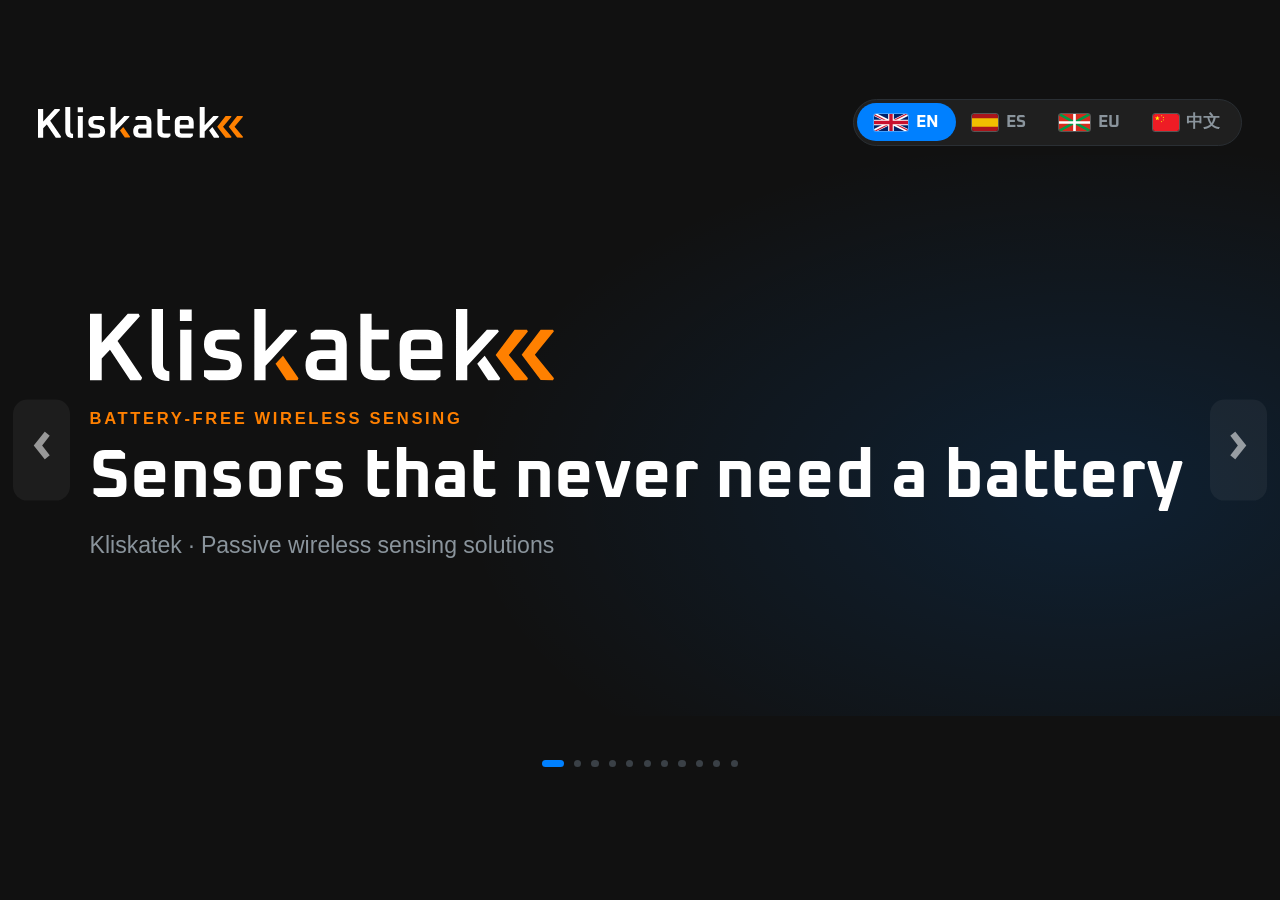
<file: index.html>
<!doctype html>
<html lang="en">
<head>
<meta charset="utf-8">
<meta name="viewport" content="width=device-width, initial-scale=1">
<title>Kliskatek · Battery-free wireless sensors</title>
<meta name="description" content="Low-power electronics for wireless sensing: battery-free sensors with RAIN RFID, Bluetooth LE and NFC, from the chip to the system.">
<meta property="og:type" content="website">
<meta property="og:site_name" content="Kliskatek">
<meta property="og:title" content="Kliskatek · Battery-free wireless sensors">
<meta property="og:description" content="Low-power electronics for wireless sensing: battery-free sensors with RAIN RFID, Bluetooth LE and NFC, from the chip to the system.">
<meta property="og:url" content="https://kliskatek.github.io/presentation/">
<meta property="og:image" content="https://kliskatek.github.io/presentation/portada.jpg">
<meta property="og:image:width" content="1200">
<meta property="og:image:height" content="630">
<meta name="twitter:card" content="summary_large_image">
<link rel="icon" href="img/logo/kliskatek-mini.png">
<style>
  html, body { margin: 0; height: 100%; overflow: hidden; background: #111111; }
  body { display: flex; flex-direction: column; align-items: center; justify-content: center; gap: 24px;
         font: 600 15px "Segoe UI", "Helvetica Neue", Arial, sans-serif; color: #8A949C; }
  iframe { display: block; border: 0; width: min(100vw, 100vh * 16 / 9); height: min(100vh, 100vw * 9 / 16); }
  @supports (height: 100dvh) {
    iframe { width: min(100vw, 100dvh * 16 / 9); height: min(100dvh, 100vw * 9 / 16); }
  }
  .girar { display: none; align-items: center; gap: 10px; }
  .girar svg { width: 28px; height: 28px; animation: girar 2.4s ease-in-out infinite; }
  @keyframes girar { 0%, 30% { transform: none; } 60%, 100% { transform: rotate(-90deg); } }
  @media (orientation: portrait) { .girar { display: flex; } }
</style>
</head>
<body>
<iframe id="diapos" src="diapositivas.html" title="Kliskatek" allow="fullscreen"></iframe>
<div class="girar"><svg viewBox="0 0 24 24" fill="none" stroke="currentColor" stroke-width="1.8">
  <rect x="7" y="2.5" width="10" height="19" rx="2"/><path d="M11 18.5h2"/></svg>Turn your phone for full screen</div>
<script>
  // las flechas del teclado van a la presentación sin tener que pinchar antes en ella
  const f = document.getElementById('diapos');
  f.addEventListener('load', () => f.contentWindow.focus());
</script>
</body>
</html>
</file>
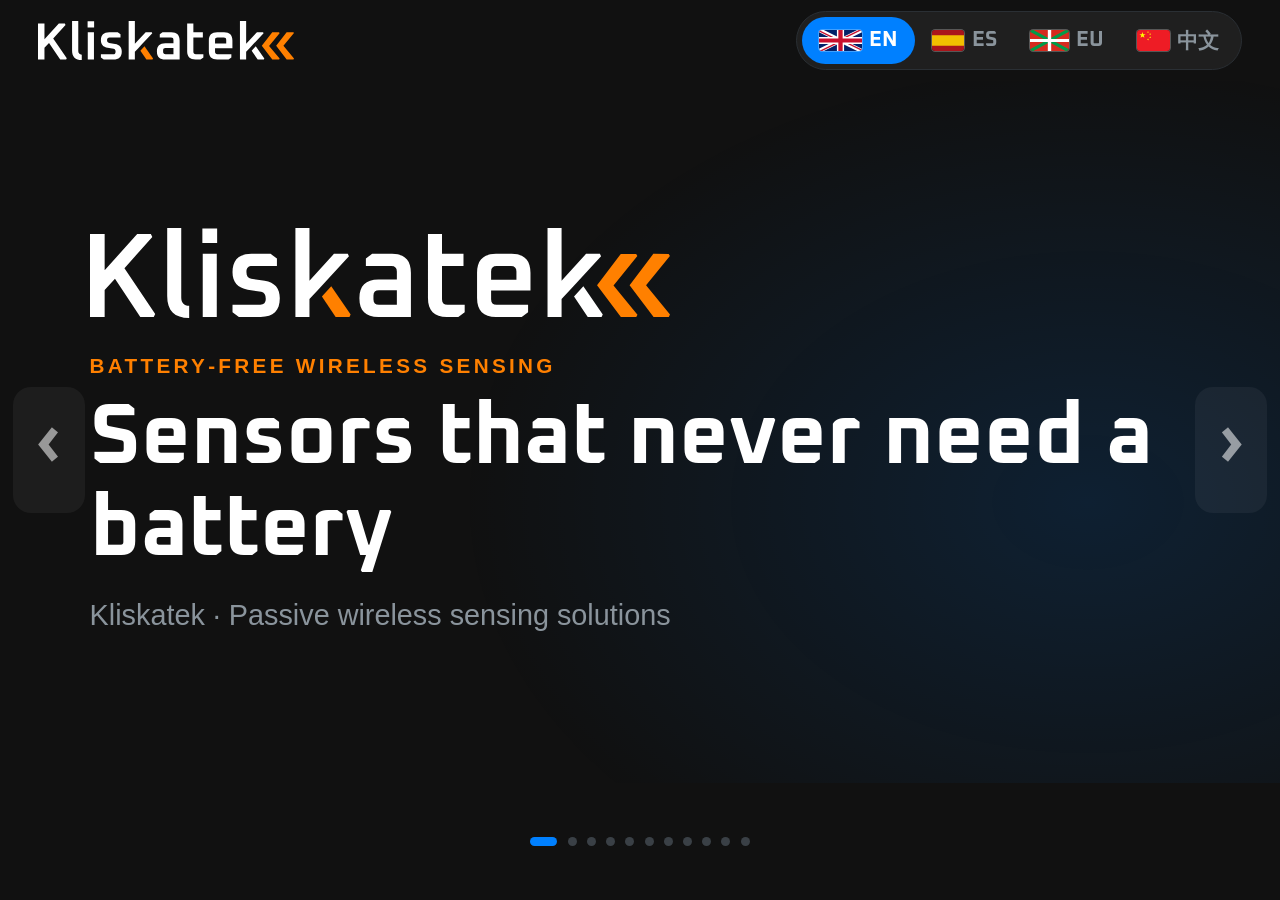
<file: diapositivas.html>
<!doctype html>
<html lang="en" data-solo="presentacion">
<head>
<meta charset="utf-8">
<meta name="viewport" content="width=device-width, initial-scale=1, maximum-scale=1, user-scalable=no">
<title>Kliskatek</title>
<link rel="stylesheet" href="kiosko.css">
<link rel="icon" href="img/logo/kliskatek-mini.png">
<style>:root { color-scheme: dark; }</style>
</head>
<body data-modo="espera">

<header class="barra">
  <img id="logo" class="logo" src="img/logo/kliskatek-white.svg" alt="Kliskatek" draggable="false">
  <div class="barra-der">
    <button id="volver" class="boton volver" data-t="volver">Back to presentation</button>
    <div class="idiomas" role="group" aria-label="Language">
      <button data-idioma="en"><img src="img/banderas/gb.svg" alt=""><span>EN</span></button>
      <button data-idioma="es"><img src="img/banderas/es.svg" alt=""><span>ES</span></button>
      <button data-idioma="eu"><img src="img/banderas/eu.svg" alt=""><span>EU</span></button>
      <button data-idioma="zh"><img src="img/banderas/cn.svg" alt=""><span>中文</span></button>
    </div>
  </div>
</header>

<!-- Modo espera: la presentación -->
<section id="espera" class="modo">
  <div id="diapos" class="diapos"></div>
  <button id="anterior" class="flecha-nav izq" aria-label="Previous">‹</button>
  <button id="siguiente" class="flecha-nav der" aria-label="Next">›</button>
  <div class="pie-espera">
    <div class="tocar"><span class="dedo"></span><span data-t="tocar">Touch the screen to try the live demos</span></div>
    <div id="puntos" class="puntos"></div>
  </div>
</section>

<!-- Modo demos: disco y torre, cada uno en su mitad -->
<section id="demos" class="modo">
  <div class="panel" id="panel-disco">
    <div class="panel-cab">
      <img class="panel-icono" src="img/iconos/rotor.svg" alt="">
      <div><h2 data-t="disco.titulo"></h2><p data-t="disco.sub"></p></div>
      <button class="interruptor" data-demo="rotor" aria-pressed="true"><i></i><span>ON</span></button>
    </div>
    <div class="rotor">
      <div id="hueco-disco" class="hueco-disco"></div>
      <div class="rpm"><span id="rpm">0</span><small data-t="disco.rpm">rpm</small></div>
      <div class="objetivo"><span data-t="disco.objetivo">target</span> <span id="rpm-objetivo">0</span></div>
      <div id="modos" class="modos" role="group">
        <button data-modo="parado" data-t="disco.modos.parado">Stop</button>
        <button data-modo="auto" data-t="disco.modos.auto">Auto</button>
        <button data-modo="manual" data-t="disco.modos.manual">Manual</button>
      </div>
      <div class="deslizador">
        <input id="velocidad" type="range" min="0" max="100" step="1" value="30" disabled>
        <div class="escala"><span>0</span><span id="max-rpm">100</span></div>
      </div>
      <div id="rotor-aviso" class="aviso"></div>
    </div>
    <div id="contadores" class="contadores">
      <div class="contador sble"><i class="led"></i>
        <div class="nombre"><b>SenseBLE</b><small data-t="disco.sble">over Bluetooth LE</small></div>
        <div class="medida"><span class="valores"></span><span class="tasa"></span></div>
        <div class="lect"><b>0</b><small data-t="disco.lecturas">reads</small></div></div>
      <div class="contador sread"><i class="led"></i>
        <div class="nombre"><b>SenseRead</b><small data-t="disco.sread">in USER memory</small></div>
        <div class="medida"><span class="valores"></span><span class="tasa"></span></div>
        <div class="lect"><b>0</b><small data-t="disco.lecturas">reads</small></div></div>
      <div id="rotor-lecturas-aviso" class="aviso"></div>
    </div>
  </div>
  <div class="panel" id="panel-torre">
    <div class="panel-cab">
      <img class="panel-icono" src="img/iconos/strain.svg" alt="">
      <div><h2 data-t="torre.titulo"></h2><p data-t="torre.sub"></p></div>
      <button class="interruptor" data-demo="torre" aria-pressed="true"><i></i><span>ON</span></button>
    </div>
    <div id="hueco-torre" class="hueco-torre"></div>
    <div class="torre-estado"><span id="torre-fase" class="fase"></span><span id="torre-tasa"></span></div>
  </div>
</section>

<!-- ¿Activar las demos? -->
<div id="confirmar" class="capa oculto">
  <div class="dialogo">
    <h2 data-t="pregunta">Start the live demos?</h2>
    <p data-t="detalle"></p>
    <div class="botones">
      <button id="confirmar-no" class="boton" data-t="no">Keep watching</button>
      <button id="confirmar-si" class="boton principal" data-t="si">Start demos</button>
    </div>
  </div>
</div>

<!-- Menú del equipo (logo pulsado 3 s) -->
<div id="personal" class="capa oculto">
  <div class="dialogo">
    <h2 data-t="personal.titulo">Staff</h2>
    <p id="personal-estado" class="diag"></p>
    <div class="botones">
      <button id="personal-cerrar" class="boton" data-t="personal.cerrar">Close</button>
      <button id="personal-cero" class="boton" data-t="personal.cero">Tower to zero</button>
      <button id="personal-recargar" class="boton" data-t="personal.recargar">Reload</button>
      <button id="personal-salir" class="boton peligro" data-t="personal.salir">Exit kiosk</button>
    </div>
  </div>
</div>

<script type="module" src="kiosko.js"></script>
</body>
</html>
</file>
<file: kiosko.css>
/* Quiosco del stand IWSA 2026: pantalla táctil de 20" (1920×1080), colores de la marca Kliskatek. */
@font-face { font-family: "Oxanium"; src: url("./torre/fonts/Oxanium-VariableFont_wght.ttf") format("truetype"); font-weight: 200 800; }
:root {
  --azul: #0080FF;
  --naranja: #FF8000;
  --fondo: #111111;
  --panel: #191C1F;
  --linea: #2A2F34;
  --tinta: #F2F4F6;
  --gris: #8A949C;
  --ok: #2EBD6B;
  --vigilar: #F2B01E;
  --alarma: #E5484D;
  --titulos: "Oxanium", "Segoe UI", Arial, "Microsoft JhengHei", sans-serif;
  --texto: "Segoe UI", "Helvetica Neue", Arial, "Microsoft JhengHei", sans-serif;
  --barra: 9vh;
}
html:lang(zh) { --titulos: "Microsoft JhengHei", "Oxanium", sans-serif; --texto: "Microsoft JhengHei", "Segoe UI", sans-serif; }
* { box-sizing: border-box; }
html, body { margin: 0; height: 100%; overflow: hidden; background: var(--fondo); color: var(--tinta); font-family: var(--texto);
  user-select: none; -webkit-user-select: none; touch-action: manipulation; cursor: default; }
img { -webkit-user-drag: none; }
button { font: inherit; color: inherit; cursor: pointer; touch-action: manipulation; }

/* ------------------------------------------------------------------------------- barra superior */
.barra { position: fixed; top: 0; left: 0; right: 0; height: var(--barra); z-index: 20; display: flex; align-items: center;
  justify-content: space-between; padding: 0 3vw; pointer-events: none; }
.barra > * { pointer-events: auto; }
.logo { height: 4.4vh; }
.barra-der { display: flex; align-items: center; gap: 1.6vw; }
.idiomas { display: flex; background: rgba(255, 255, 255, .06); border: 1px solid var(--linea); border-radius: 999px; padding: .5vh; }
.idiomas button { display: flex; align-items: center; justify-content: center; gap: .6vw; border: 0; background: none;
  padding: 1.1vh 1.3vw; border-radius: 999px; font-family: var(--titulos); font-size: 2.3vh; font-weight: 700; color: var(--gris); }
.idiomas button img { height: 2.4vh; width: auto; border-radius: .35vh; box-shadow: 0 0 0 1px rgba(255, 255, 255, .25); }   /* la bandera */
.idiomas button[data-idioma="zh"] { font-family: "Microsoft JhengHei", sans-serif; }
.idiomas button.activo { background: var(--azul); color: #fff; }
.boton { border: 1px solid var(--linea); background: #22272C; border-radius: 1.4vh; padding: 1.6vh 2.4vw; font-size: 2.3vh; font-weight: 600; }
.boton.principal { background: var(--azul); border-color: var(--azul); color: #fff; }
.boton.peligro { background: #3A1E20; border-color: var(--alarma); color: #FFB4B6; }
.boton:active, .idiomas button:active, .modos button:active { transform: scale(.97); }
.volver { display: none; }
body[data-modo="demos"] .volver { display: inline-block; }
/* solo la presentación (kiosko.js, SOLO): sin el aviso de tocar ni las demos */
.solo-presentacion .tocar, .solo-presentacion #demos, .solo-presentacion .capa { display: none; }

/* ------------------------------------------------------------------------------- modos */
.modo { position: fixed; inset: 0; transition: opacity .6s; }
#espera { touch-action: none; }            /* deslizar = cambiar de diapositiva, no gestos del navegador */
html, body { overscroll-behavior: none; }
body[data-modo="espera"] #demos, body[data-modo="demos"] #espera { opacity: 0; pointer-events: none; }

/* ------------------------------------------------------------------------------- presentación */
.diapos { position: absolute; inset: var(--barra) 0 13vh 0; }
.diapo { position: absolute; inset: 0; display: flex; flex-direction: column; justify-content: center; padding: 0 7vw;
  opacity: 0; transition: opacity .9s ease; }
.diapo.visible { opacity: 1; }
.kicker { color: var(--naranja); font-weight: 700; letter-spacing: .16em; text-transform: uppercase; font-size: 2.3vh; }
html:lang(zh) .kicker { letter-spacing: .3em; }
.diapo h1 { font-family: var(--titulos); color: var(--azul); font-size: 7vh; line-height: 1.08; margin: 1.6vh 0 2vh; font-weight: 700; }
.diapo h1.grande { font-size: 9.5vh; color: #fff; }
.diapo .sub, .diapo .texto { color: #C9D2DA; font-size: 3.2vh; line-height: 1.45; max-width: 60vw; }
.diapo .sub { color: var(--gris); }
.diapo .entra { animation: entra .9s ease both; }
.diapo .entra.d2 { animation-delay: .25s; } .diapo .entra.d3 { animation-delay: .5s; } .diapo .entra.d4 { animation-delay: .75s; }
@keyframes entra { from { opacity: 0; transform: translateY(2.5vh); } to { opacity: 1; transform: none; } }

/* portada */
.portada { align-items: flex-start; background: radial-gradient(70vw 70vh at 85% 60%, rgba(0, 128, 255, .14), transparent 70%); }
.portada .logo-grande { height: 10vh; margin-bottom: 4vh; }

/* equipo */
.personas { display: flex; gap: 2.4vw; margin-top: 5vh; }
.persona { text-align: center; width: 11.5vw; }
.persona img { width: 11.5vw; height: 11.5vw; max-width: 22vh; max-height: 22vh; border-radius: 50%; object-fit: cover;
  border: .5vh solid rgba(0, 128, 255, .55); box-shadow: 0 1.5vh 4vh rgba(0, 0, 0, .5); }
.persona span { display: block; margin: 1.6vh -1vw 0; font-family: "Oxanium", var(--texto); font-weight: 600; font-size: 2.3vh;
  white-space: nowrap; }

/* imagen grande + texto (Rocky100) y casos de uso */
.dos { flex-direction: row; align-items: center; gap: 5vw; }
.dos .lado-img { flex: 0 0 44vw; height: 70vh; display: flex; align-items: center; justify-content: center;
  background: radial-gradient(closest-side, rgba(0, 128, 255, .16), transparent); border-radius: 3vh; }
.dos .lado-img img { max-width: 100%; max-height: 100%; object-fit: contain; filter: drop-shadow(0 2vh 4vh rgba(0, 0, 0, .55)); }
.dos .lado-txt { flex: 1; }
.dos h1, .dos .texto { text-wrap: balance; }                  /* "No wires. / No batteries.", sin una palabra suelta */
.dos .torre3d { width: 100%; height: 100%; border: 0; border-radius: 3vh; pointer-events: none; }
/* caso de la torre: cerca, la antena y el lector RAIN (energía); lejos, el móvil con la app BLE (datos) */
.dos .lado-img.escena-torre { position: relative; display: block; }
.escena-torre .torre3d { position: absolute; left: 12%; top: 0; width: 44%; height: 100%; border-radius: 0; }
.escena-torre .pieza { position: absolute; display: flex; flex-direction: column; align-items: center; text-align: center; }
.escena-torre .lector { left: 0; bottom: 14%; width: 17%; }
.lector-svg { width: 100%; filter: drop-shadow(0 1.5vh 2vh rgba(0, 0, 0, .5)); }
.lector-svg .panel { fill: #D9DEE3; } .lector-svg .panel-in { fill: #C3CAD1; } .lector-svg .poste { fill: #8A949C; }
.lector-svg .cable { fill: none; stroke: #5A646C; stroke-width: 3; }
.lector-svg .caja { fill: #2A2F34; stroke: #3A4046; stroke-width: 1.5; } .lector-svg .ranura { fill: #1C2024; }
.lector-svg .led.ok { fill: #2EBD6B; } .lector-svg .led.rf { fill: #2E9BFF; animation: parpadeo 1.2s steps(2) infinite; }
@keyframes parpadeo { 50% { fill: #12304d; } }
.escena-torre .rotulo { margin-top: 1.4vh; font-size: 1.8vh; line-height: 1.3; color: var(--gris); text-wrap: balance; }
.escena-torre .rotulo b { display: block; font-family: var(--titulos); font-size: 2.2vh; margin-bottom: .2vh; white-space: nowrap; }
.escena-torre .rotulo img { height: 3vh; display: block; margin: 0 auto .7vh; filter: none; }
.escena-torre .rotulo.rain b { color: var(--azul); } .escena-torre .rotulo.ble b { color: var(--naranja); }
/* ondas RAIN: de la antena hacia la cuna, donde va el tag */
.ondas-rain { position: absolute; left: 16%; top: 39%; width: 20%; height: 14%; pointer-events: none;
  transform: rotate(28deg); transform-origin: 0 50%; }   /* de la cara de la antena hacia la cuna, donde va el tag */
.ondas-rain i { position: absolute; left: 0; top: 0; width: 5vh; height: 100%; box-sizing: border-box; border-right: .55vh solid var(--azul);
  border-radius: 50%; opacity: 0; animation: ondaRain 1.8s ease-out infinite; }
.ondas-rain i:nth-child(2) { animation-delay: .6s; } .ondas-rain i:nth-child(3) { animation-delay: 1.2s; }
@keyframes ondaRain { 0% { transform: translateX(0) scale(.45); opacity: 0; } 15% { opacity: .95; } 100% { transform: translateX(15vh) scale(1.05); opacity: 0; } }
/* beacons BLE: de la base de la torre (donde va el tag, en la cuna) al móvil, sin cruzar la torre */
.ruta-ble { position: absolute; inset: 0; width: 100%; height: 100%; pointer-events: none; }
.ruta-ble line { stroke: rgba(255, 128, 0, .45); stroke-width: .35vh; stroke-dasharray: 1vh 1.2vh; vector-effect: non-scaling-stroke; }
.beacons { position: absolute; inset: 0; pointer-events: none; }
.beacons i { position: absolute; left: 42.5%; top: 59.5%; width: 1.5vh; height: 1.5vh; margin: -.75vh 0 0 -.75vh; border-radius: 50%;
  background: var(--naranja); box-shadow: 0 0 1.6vh var(--naranja); opacity: 0; animation: beacon 1.8s linear infinite; }
.beacons i:nth-child(2) { animation-delay: .45s; } .beacons i:nth-child(3) { animation-delay: .9s; } .beacons i:nth-child(4) { animation-delay: 1.35s; }
@keyframes beacon { 0% { left: 42.5%; top: 59.5%; opacity: 0; } 8% { opacity: 1; } 90% { opacity: 1; } 100% { left: 80%; top: 34%; opacity: 0; } }
/* el PC: la app de la torre, con el dato que llega por el lector (cable con el flujo animado) */
.ruta-ble .cable-pc { fill: none; stroke: rgba(46, 155, 255, .7); stroke-width: .4vh; stroke-dasharray: .8vh .8vh;
  vector-effect: non-scaling-stroke; animation: flujoCable 1s linear infinite; }
@keyframes flujoCable { to { stroke-dashoffset: -1.6vh; } }
.escena-torre .pc-app { left: 21.5%; top: 70%; width: 23%; }
.escena-torre .pantalla { width: 100%; aspect-ratio: 16 / 10; box-sizing: border-box; padding: 1vh 1.1vh; display: grid;
  grid-template-columns: 1fr auto; grid-template-rows: auto auto 1fr; align-items: center; column-gap: .8vh;
  border: .45vh solid #2E3439; border-radius: 1.2vh; background: #0d0f11; box-shadow: 0 1vh 3vh rgba(0, 0, 0, .6); text-align: left; }
.escena-torre .pantalla .logo { grid-column: 1 / 3; height: 1.2vh; filter: none; }
.escena-torre .pantalla .tit { grid-column: 1 / 3; color: var(--azul); font-family: var(--titulos); font-weight: 700; font-size: 1.5vh;
  white-space: nowrap; margin-top: .3vh; }
.escena-torre .pantalla .ang { grid-column: 1; font: 700 3.2vh var(--titulos); color: #fff; align-self: end; }
.escena-torre .pantalla .chip { grid-column: 2; align-self: end; margin-bottom: .6vh; padding: .2vh .9vh; border-radius: .8vh;
  font-weight: 700; letter-spacing: .1em; text-transform: uppercase; font-size: 1.05vh; }
.escena-torre .peana { width: 22%; height: 1.4vh; background: #2E3439; clip-path: polygon(30% 0, 70% 0, 100% 100%, 0 100%); }
.escena-torre .pc-app .rotulo { margin-top: .8vh; }
/* el móvil: la app de la torre, con el ángulo que enseña la torre */
.escena-torre .movil-app { right: 0; top: 10%; width: 19%; }
.escena-torre .tel { width: 100%; aspect-ratio: 9 / 19; box-sizing: border-box; padding: 1.4vh 1vh; display: flex; flex-direction: column;
  align-items: flex-start; border: .5vh solid #2E3439; border-radius: 2.4vh; background: #0d0f11; box-shadow: 0 1vh 3vh rgba(0, 0, 0, .6); }
.escena-torre .tel .logo { height: 1.3vh; margin-bottom: .8vh; filter: none; }
.escena-torre .tel .kick { color: var(--naranja); font-weight: 700; letter-spacing: .1em; text-transform: uppercase; font-size: .8vh; }
.escena-torre .tel .tit { color: var(--azul); font-family: var(--titulos); font-weight: 700; font-size: 1.8vh; white-space: nowrap; }
.escena-torre .tel .ang { align-self: center; margin-top: auto; font: 700 4.4vh var(--titulos); color: #fff; }
.escena-torre .tel .chip { align-self: center; margin: .6vh 0 auto; padding: .3vh 1.3vh; border-radius: 1vh; font-weight: 700;
  letter-spacing: .1em; text-transform: uppercase; font-size: 1.3vh; }
.escena-torre .chip.ok { color: var(--ok); background: rgba(46, 189, 107, .15); }
.escena-torre .chip.vigilar { color: var(--vigilar); background: rgba(242, 176, 30, .15); }
.escena-torre .chip.alarma { color: var(--alarma); background: rgba(229, 72, 77, .15); }
.escena-torre .tel .ble { align-self: center; margin-bottom: .5vh; }
.escena-torre .tel .ble img { height: 2.4vh; opacity: .75; filter: none; }
.iconos-caso { position: relative; width: 100%; height: 100%; display: flex; align-items: center; justify-content: center; }
.iconos-caso .principal { height: 34vh; filter: drop-shadow(0 0 6vh rgba(0, 128, 255, .45)); animation: flota 6s ease-in-out infinite; }
.iconos-caso .secundario { position: absolute; right: 9%; bottom: 12%; height: 14vh; opacity: .85;
  filter: drop-shadow(0 0 3vh rgba(255, 128, 0, .45)); animation: flota 6s ease-in-out infinite reverse; }
@keyframes flota { 50% { transform: translateY(-2vh); } }
.dos .icono-caso { height: 8vh; margin-bottom: 2vh; }
.pie-foto { margin-top: 3vh; color: var(--gris); font-size: 2.2vh; font-style: italic; }
html:lang(zh) .pie-foto { font-style: normal; }

/* caso panorámico (la torre, con el lector a metros): el texto arriba y la escena 3D a todo lo ancho */
.panoramica .cabeza { display: flex; align-items: center; gap: 2vw; }
.panoramica .icono-caso { height: 8.5vh; margin: 0; }
.panoramica h1 { margin: .6vh 0 0; font-size: 6.4vh; }
.panoramica .texto { max-width: 72vw; margin-top: 1.4vh; font-size: 2.8vh; text-wrap: balance; }
.panoramica .lado-img.ancho { width: 86vw; height: 53vh; margin-top: 1.4vh; border-radius: 3vh;
  background: radial-gradient(closest-side, rgba(0, 128, 255, .14), transparent); }
.panoramica .torre3d { width: 100%; height: 100%; border: 0; display: block; pointer-events: none; }

/* solución: la cadena, del chip a los datos */
.diapo .entra.d5 { animation-delay: 1s; }
.solucion .sub { font-size: 3vh; color: #C9D2DA; }
.cadena { position: relative; display: grid; grid-template-columns: .85fr 1.5fr 1fr .85fr; gap: 3vw; margin-top: 4.5vh; }   /* los tags, más anchos: que se lean sus logos */
.flujo { position: absolute; left: 8%; right: 8%; top: 16.5vh; height: .5vh; border-radius: 1vh;
  background: linear-gradient(90deg, rgba(0, 128, 255, .35), rgba(255, 128, 0, .6)); }
.flujo i { position: absolute; top: 50%; left: 0; width: 1.8vh; height: 1.8vh; margin: -.9vh 0 0 -.9vh; border-radius: 50%;
  background: var(--naranja); box-shadow: 0 0 2vh var(--naranja); opacity: 0; animation: flujo 3.6s linear infinite; }
.flujo i:nth-child(2) { animation-delay: 1.2s; } .flujo i:nth-child(3) { animation-delay: 2.4s; }
@keyframes flujo { 0% { left: 0; opacity: 0; } 6% { opacity: 1; } 94% { opacity: 1; } 100% { left: 100%; opacity: 0; } }
.eslabon { position: relative; z-index: 1; display: flex; flex-direction: column; align-items: center; text-align: center; }
.eslabon .visual { width: 100%; height: 33vh; box-sizing: border-box; padding: 2.2vh; display: flex; flex-direction: column;
  align-items: center; justify-content: center; gap: 2.2vh; background: var(--panel); border: 1px solid var(--linea); border-radius: 2.4vh; }
.eslabon b { font-family: var(--titulos); font-size: 3.6vh; color: #fff; margin: 2.6vh 0 .8vh; }
.eslabon span { color: var(--gris); font-size: 2.4vh; line-height: 1.35; max-width: 96%; text-wrap: balance; }   /* sin un carácter suelto en la última línea (chino) */
/* los chips: dos fuentes (el nuestro y los de terceros) que confluyen en los tags */
.par { position: relative; width: 100%; height: 33vh; display: flex; flex-direction: column; gap: 1.2vh; background: var(--fondo); }
.mini { flex: 1; display: flex; align-items: center; gap: .9vw; padding: 1.2vh 1vw; box-sizing: border-box; background: var(--panel);
  border: 1px solid var(--linea); border-radius: 2.4vh; text-align: left; }
.mini img, .mini .ic { width: 10.5vh; height: 10.5vh; flex: none; }
.mini img { border-radius: 50%; object-fit: cover; box-shadow: 0 0 3.5vh rgba(0, 128, 255, .4); }
.eslabon .mini span { color: var(--gris); font-size: 1.8vh; line-height: 1.25; max-width: none; }
.eslabon .mini span b { display: block; color: #fff; font-family: var(--titulos); font-size: 2.5vh; margin: .3vh 0 0; }
.ic rect { fill: #9AA4AD; }
.ic .cuerpo { fill: #23282D; stroke: #4A535B; stroke-width: 2; }
.ic .marca { fill: #4A535B; }
.confluye { position: absolute; left: 100%; top: 0; width: 3vw; height: 100%; overflow: visible; }
.confluye path { fill: none; stroke: rgba(0, 128, 255, .5); stroke-width: .5vh; vector-effect: non-scaling-stroke; }
.etiquetas .visual { display: grid; grid-template-columns: 1fr 27%; grid-template-rows: repeat(3, auto); grid-auto-flow: column;
  align-items: center; justify-items: center; gap: .9vh 1.2vw; }
.etiquetas .visual img { height: 6.6vh; width: auto; max-width: 100%; object-fit: contain; filter: drop-shadow(0 .8vh 1.4vh rgba(0, 0, 0, .55)); }
.etiquetas .visual img:nth-child(odd) { transform: rotate(-1.5deg); }    /* en abanico, como sobre la mesa */
.etiquetas .visual img:nth-child(even) { transform: rotate(1.5deg); }
.etiquetas .visual img:nth-child(4) { grid-column: 2; grid-row: 1 / span 3; height: auto; width: 100%; transform: rotate(4deg); }   /* la SNFC, cuadrada */
.lectores .visual img { height: 6.2vh; max-width: 75%; }
.movil .visual { padding: 1.4vh; }
.movil .visual img { height: 100%; border-radius: 2.2vh; border: .5vh solid #2E3439; box-shadow: 0 1vh 3vh rgba(0, 0, 0, .6); }
.telefono { height: 100%; aspect-ratio: 9 / 19; border-radius: 2.2vh; border: .5vh solid #2E3439; box-shadow: 0 1vh 3vh rgba(0, 0, 0, .6);
  overflow: hidden; background: #0d0f11 center / cover no-repeat; position: relative; }   /* de fondo, la captura: mientras carga la torre */
.telefono iframe { width: 100%; height: 100%; border: 0; display: block; pointer-events: none; }
/* la cabecera de la app, encima de la torre (incrustada, la página no la enseña) */
.tel-cabecera { position: absolute; top: 0; left: 0; right: 0; z-index: 1; padding: 1.2vh 1vh 0; text-align: left; pointer-events: none; }
.movil .visual .tel-cabecera img { height: 1.2vh; width: auto; display: block; margin-bottom: .8vh; border: 0; border-radius: 0; box-shadow: none; }
.tel-kicker { color: var(--naranja); font-weight: 700; letter-spacing: .12em; text-transform: uppercase; font-size: .78vh; }
.tel-titulo { font-family: var(--titulos); color: var(--azul); font-weight: 700; font-size: 1.75vh; line-height: 1.1; margin: .25vh 0 .2vh; white-space: nowrap; }
.tel-sub { color: var(--gris); font-size: .72vh; line-height: 1.3; }

/* tecnologías */
.logos { display: flex; gap: 3vw; margin-top: 6vh; }
.tec { flex: 1; text-align: center; background: var(--panel); border: 1px solid var(--linea); border-radius: 2.4vh; padding: 5vh 2vw; }
.tec img { height: 13vh; max-width: 100%; }
.tec span { display: block; margin-top: 3vh; color: #C9D2DA; font-size: 2.7vh; text-wrap: balance; }

/* sin pilas: la animación */
.anim { width: 86vw; height: 46vh; margin-top: 3vh; }
.anim .caja { fill: var(--panel); stroke: var(--linea); stroke-width: 2; }
.anim .etiqueta { fill: #C9D2DA; font: 600 22px var(--texto); text-anchor: middle; }
.anim .onda { fill: none; stroke: var(--azul); stroke-width: 6; stroke-linecap: round; animation: onda 2.4s linear infinite; }
.anim .onda.o2 { animation-delay: .8s; } .anim .onda.o3 { animation-delay: 1.6s; }
@keyframes onda { 0% { transform: translateX(0); opacity: 0; } 8% { opacity: 1; } 85% { opacity: 1; } 100% { transform: translateX(560px); opacity: 0; } }
.anim .dato { fill: var(--naranja); animation: dato 2.4s linear infinite; animation-delay: 1.2s; opacity: 0; }
.anim .dato.d2 { animation-delay: 1.45s; } .anim .dato.d3 { animation-delay: 1.7s; }
@keyframes dato { 0% { transform: translateX(0); opacity: 0; } 10% { opacity: 1; } 85% { opacity: 1; } 100% { transform: translateX(-560px); opacity: 0; } }
.anim .led { fill: #333; animation: led 2.4s linear infinite; }
@keyframes led { 0%, 40% { fill: #333; } 48%, 70% { fill: var(--ok); } 100% { fill: #333; } }
.anim .tachado { stroke: var(--alarma); stroke-width: 6; stroke-linecap: round; }
.anim .valor { fill: #fff; font: 700 40px "Oxanium", var(--texto); text-anchor: middle; }
.anim .leyenda { font: 600 20px var(--texto); }
.anim .leyenda.e { fill: var(--azul); } .anim .leyenda.d { fill: var(--naranja); }

/* sin pilas en 3D: los tres pasos, cada uno con su color (energía, medida, dato), que se iluminan con la animación */
.pasos-sp { list-style: none; margin: 4vh 0 0; padding: 0; display: flex; flex-direction: column; gap: 1.6vh; max-width: 40vw; }
.pasos-sp li { --c: var(--azul); display: flex; align-items: center; gap: 1.4vw; padding: 1.5vh 1.4vw; border: 1px solid var(--linea);
  border-radius: 2vh; background: var(--panel); transition: border-color .35s, background .35s, transform .35s; }
.pasos-sp li:nth-child(2) { --c: var(--ok); } .pasos-sp li:nth-child(3) { --c: var(--naranja); }
.pasos-sp li > b { flex: none; width: 6vh; height: 6vh; border-radius: 50%; display: flex; align-items: center; justify-content: center;
  background: #2A2F34; color: #fff; font: 700 3vh var(--titulos); transition: background .35s; }
.pasos-sp strong { display: block; font-family: var(--titulos); font-size: 3vh; color: #fff; }
.pasos-sp span { display: block; margin-top: .3vh; color: var(--gris); font-size: 2.3vh; line-height: 1.3; transition: color .35s; }
.pasos-sp li.activo { border-color: var(--c); background: color-mix(in srgb, var(--c) 14%, var(--panel)); transform: translateX(.8vw); }
.pasos-sp li.activo > b { background: var(--c); }
.pasos-sp li.activo span { color: #C9D2DA; }

/* más aplicaciones: rejilla de 3 × 2 tarjetas */
.aplicaciones .sub { font-size: 3vh; }
.rejilla { display: grid; grid-template-columns: repeat(3, 1fr); gap: 2.2vh 1.6vw; margin-top: 3.5vh; }
.apl { display: flex; align-items: flex-start; gap: 1.4vw; padding: 2.4vh 1.6vw; background: var(--panel); border: 1px solid var(--linea);
  border-radius: 2.4vh; }
.apl img { flex: none; width: 7.5vh; height: 7.5vh; margin-top: .4vh; object-fit: contain; }
.apl b { display: block; font-family: var(--titulos); font-size: 3vh; color: #fff; }
.apl span { display: block; margin-top: .8vh; color: #C9D2DA; font-size: 2.15vh; line-height: 1.35; text-wrap: balance; }

/* llamada final */
.cta { align-items: center; text-align: center; }
.cta h1 { font-size: 11vh; color: #fff; }
.cta .texto { margin: 0 auto; font-size: 4vh; color: var(--naranja); }

/* flechas para pasar a mano */
.flecha-nav { position: absolute; top: 50%; transform: translateY(-50%); z-index: 5; width: 8vh; height: 14vh; border: 0;
  border-radius: 2vh; background: rgba(255, 255, 255, .05); color: rgba(255, 255, 255, .55); font: 700 8vh/1 "Oxanium", sans-serif;
  display: flex; align-items: center; justify-content: center; padding-bottom: 1vh; }
.flecha-nav.izq { left: 1vw; } .flecha-nav.der { right: 1vw; }
.flecha-nav:active { background: rgba(0, 128, 255, .35); color: #fff; transform: translateY(-50%) scale(.96); }

/* sin cursor en el quiosco (pantalla táctil): ?app=1 */
html.app, html.app * { cursor: none !important; }

/* pie: tocar + puntos */
.pie-espera { position: absolute; left: 0; right: 0; bottom: 0; height: 13vh; display: flex; flex-direction: column;
  align-items: center; justify-content: center; gap: 2vh; }
.tocar { display: flex; align-items: center; gap: 1.2vw; font-size: 3vh; font-weight: 600; color: #fff;
  background: rgba(255, 128, 0, .16); border: 1px solid rgba(255, 128, 0, .5); padding: 1.4vh 2.6vw; border-radius: 999px;
  animation: latido 2.2s ease-in-out infinite; }
.dedo { width: 2.4vh; height: 2.4vh; border-radius: 50%; background: var(--naranja); box-shadow: 0 0 0 0 rgba(255, 128, 0, .7);
  animation: dedo 2.2s ease-out infinite; }
@keyframes latido { 50% { transform: scale(1.03); } }
@keyframes dedo { 0% { box-shadow: 0 0 0 0 rgba(255, 128, 0, .7); } 70% { box-shadow: 0 0 0 2.2vh rgba(255, 128, 0, 0); } 100% { box-shadow: 0 0 0 0 rgba(255, 128, 0, 0); } }
.puntos { display: flex; gap: .8vw; }
.puntos i { width: 1vh; height: 1vh; border-radius: 50%; background: #3A4046; transition: background .4s, width .4s; }
.puntos i.activo { background: var(--azul); width: 3vh; border-radius: 1vh; }

/* ------------------------------------------------------------------------------- demos */
#demos { display: flex; padding: var(--barra) 1.5vw 2vh; gap: 1.5vw; }
body.torre-izquierda #panel-torre { order: -1; }
.panel { flex: 1; background: var(--panel); border: 1px solid var(--linea); border-radius: 2.4vh; display: flex; flex-direction: column;
  overflow: hidden; position: relative; }
.panel-cab { display: flex; gap: 1.4vw; align-items: center; padding: 2.6vh 2vw 1.6vh; }
.panel-icono { height: 7vh; }
.panel-cab h2 { margin: 0; font-family: var(--titulos); color: var(--azul); font-size: 3.8vh; }
.panel-cab p { margin: .6vh 0 0; color: var(--gris); font-size: 2.1vh; line-height: 1.35; }
/* interruptor de cada demo: apaga su lector para que no estorbe a la otra */
.interruptor { margin-left: auto; flex: none; display: flex; align-items: center; gap: .8vw; padding: 1vh 1.2vw 1vh .8vw;
  border-radius: 99px; background: #2A2F34; border: 2px solid var(--linea); font-family: var(--titulos); font-weight: 700;
  font-size: 2.2vh; color: var(--gris); }
.interruptor i { width: 3.4vh; height: 3.4vh; border-radius: 50%; background: #555; transition: background .2s, box-shadow .2s; }
.interruptor[aria-pressed="true"] { color: var(--tinta); border-color: var(--ok); }
.interruptor[aria-pressed="true"] i { background: var(--ok); box-shadow: 0 0 1.4vh var(--ok); }
.panel.apagada .rotor, .panel.apagada .contadores, .panel.apagada .hueco-torre, .panel.apagada .torre-estado {
  opacity: .3; pointer-events: none; transition: opacity .3s; }

/* torre */
.hueco-torre { flex: 1; position: relative; }
.hueco-torre iframe { position: absolute; inset: 0; width: 100%; height: 100%; border: 0; }
.torre-estado { display: flex; justify-content: space-between; padding: 1.4vh 2vw; color: var(--gris); font-size: 2vh;
  border-top: 1px solid var(--linea); }
.fase::before { content: "●"; margin-right: .5em; color: var(--vigilar); }
.fase.emitiendo::before { color: var(--ok); } .fase.error::before { color: var(--alarma); }
.fase.apagada::before { color: #555; }

/* disco */
.rotor { flex: 1; min-height: 0; display: flex; flex-direction: column; align-items: center; justify-content: center; gap: 1.8vh;
  padding: 0 3vw 1vh; }
.hueco-disco { position: relative; width: 100%; flex: 1 1 0; min-height: 16vh; max-height: 34vh; }
.hueco-disco:empty { display: none; }
.hueco-disco iframe { position: absolute; inset: 0; width: 100%; height: 100%; border: 0; pointer-events: none; }
.hueco-disco:not(:empty) ~ .rpm { font-size: 9vh; }
.rpm { font-family: "Oxanium", var(--texto); font-weight: 700; font-size: 18vh; line-height: 1; font-variant-numeric: tabular-nums; }
.rpm small { font-size: 4vh; color: var(--gris); margin-left: .4em; }
.objetivo { color: var(--gris); font-size: 2.4vh; }
.modos { display: flex; gap: 1vw; width: 100%; }
.modos button { flex: 1; padding: 2.2vh 0; font-size: 3.2vh; font-weight: 700; border-radius: 1.8vh; background: #22272C;
  border: 2px solid var(--linea); font-family: var(--titulos); }
.modos button.activo { background: var(--azul); border-color: var(--azul); color: #fff; }
.modos button[data-modo="parado"].activo { background: #3A4046; border-color: #5A626A; }
.deslizador { width: 100%; }
.deslizador input { width: 100%; height: 6vh; accent-color: var(--naranja); }
.deslizador input:disabled { opacity: .35; }
.deslizador input::-webkit-slider-thumb { width: 6vh; height: 6vh; }
.escala { display: flex; justify-content: space-between; color: var(--gris); font-size: 2vh; }
.aviso { min-height: 3vh; color: var(--vigilar); font-size: 2.4vh; }
#rotor-aviso:empty { display: none; }
.contadores { padding: 1.4vh 1.6vw; border-top: 1px solid var(--linea); display: grid; grid-template-columns: 1fr 1fr; gap: 1vw; }
.contador { display: grid; grid-template-columns: auto 1fr auto; grid-template-rows: auto auto; column-gap: .7vw; row-gap: .3vh;
  align-items: center; padding: 1vh .8vw; border-radius: 1.4vh; background: #1F2327; transition: opacity .4s; }
.contador .led { grid-row: 1 / span 2; width: 2vh; height: 2vh; border-radius: 50%; background: #3A4046;
  transition: background .25s, box-shadow .25s; }
.contador .led.on { background: var(--ok); box-shadow: 0 0 1.6vh var(--ok); transition: none; }
.contador .nombre { white-space: nowrap; overflow: hidden; text-overflow: ellipsis; }
.contador .nombre b { font-family: var(--titulos); font-size: 2.3vh; margin-right: .4vw; }
.contador.sble .nombre b { color: var(--azul); } .contador.sread .nombre b { color: var(--naranja); }
.contador .nombre small { color: var(--gris); font-size: 1.5vh; }
.contador .medida { grid-column: 2; display: flex; gap: .8vw; font-size: 1.9vh; font-variant-numeric: tabular-nums;
  white-space: nowrap; overflow: hidden; }
.contador .tasa { color: var(--gris); }
.contador .lect { grid-column: 3; grid-row: 1 / span 2; text-align: right; }
.contador .lect b { display: block; font-family: "Oxanium", var(--texto); font-size: 3.4vh; line-height: 1; font-variant-numeric: tabular-nums; }
.contador .lect small { color: var(--gris); font-size: 1.5vh; }
.contador.callado .medida, .contador.callado .lect b { opacity: .45; }
.contadores.desconectado .contador { opacity: .35; }
#rotor-lecturas-aviso { grid-column: 1 / -1; min-height: 0; text-align: center; }
#rotor-lecturas-aviso:empty { display: none; }
.panel.desconectado .modos, .panel.desconectado .deslizador { opacity: .35; pointer-events: none; }

/* ------------------------------------------------------------------------------- capas */
.capa { position: fixed; inset: 0; z-index: 30; background: rgba(0, 0, 0, .7); display: flex; align-items: center;
  justify-content: center; backdrop-filter: blur(6px); }
.capa.oculto { display: none; }
.dialogo { background: var(--panel); border: 1px solid var(--linea); border-radius: 3vh; padding: 5vh 4vw; min-width: 46vw; text-align: center;
  box-shadow: 0 3vh 8vh rgba(0, 0, 0, .6); }
.dialogo h2 { margin: 0 0 1.5vh; font-family: var(--titulos); color: #fff; font-size: 5vh; }
.dialogo p { color: var(--gris); font-size: 2.6vh; margin: 0 0 4vh; }
.dialogo .botones { display: flex; gap: 2vw; justify-content: center; }
.dialogo .boton { font-size: 3vh; padding: 2.6vh 3.4vw; border-radius: 2vh; }
.diag { font: 1.8vh/1.5 Consolas, monospace !important; text-align: left; white-space: pre-wrap; color: #C9D2DA !important; }
</file>
